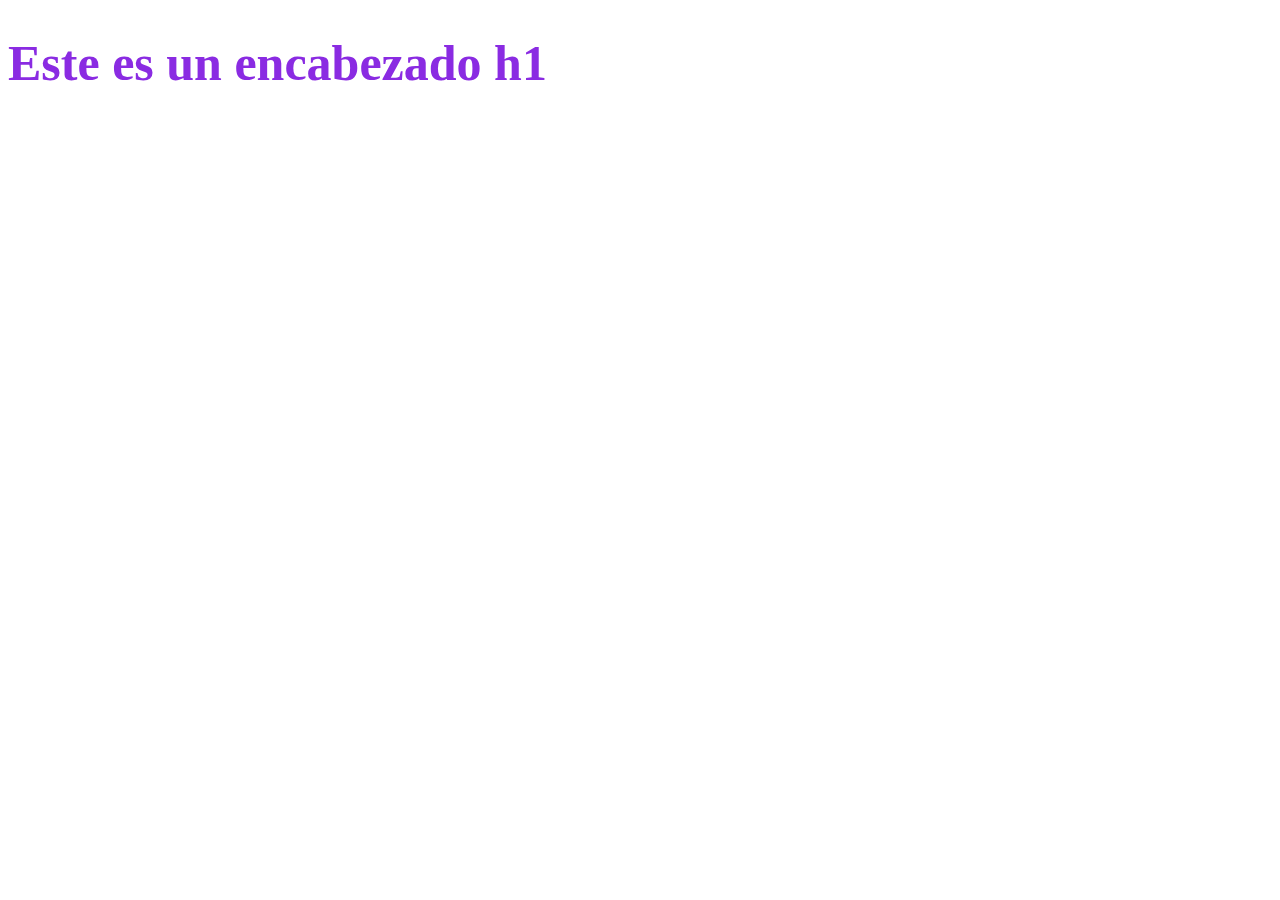
<file: 2 CSS/index.html>
<!DOCTYPE html>
<html lang="en">
<head>
    <meta charset="UTF-8">
    <meta http-equiv="X-UA-Compatible" content="IE=edge">
    <meta name="viewport" content="width=device-width, initial-scale=1.0">
    <title>Document</title>
    <!-- <style>
        h1{
            color: blueviolet;
            font-size: 50px;
        }
    </style> -->
    <link rel="stylesheet" href="estilos.css">
</head>
<body>
    <!-- <h1 style="color:blueviolet; font-size: 150px;">Este es un encanbezado h1</h1> -->
    <h1>Este es un encabezado h1</h1>
</body>
</html>
</file>
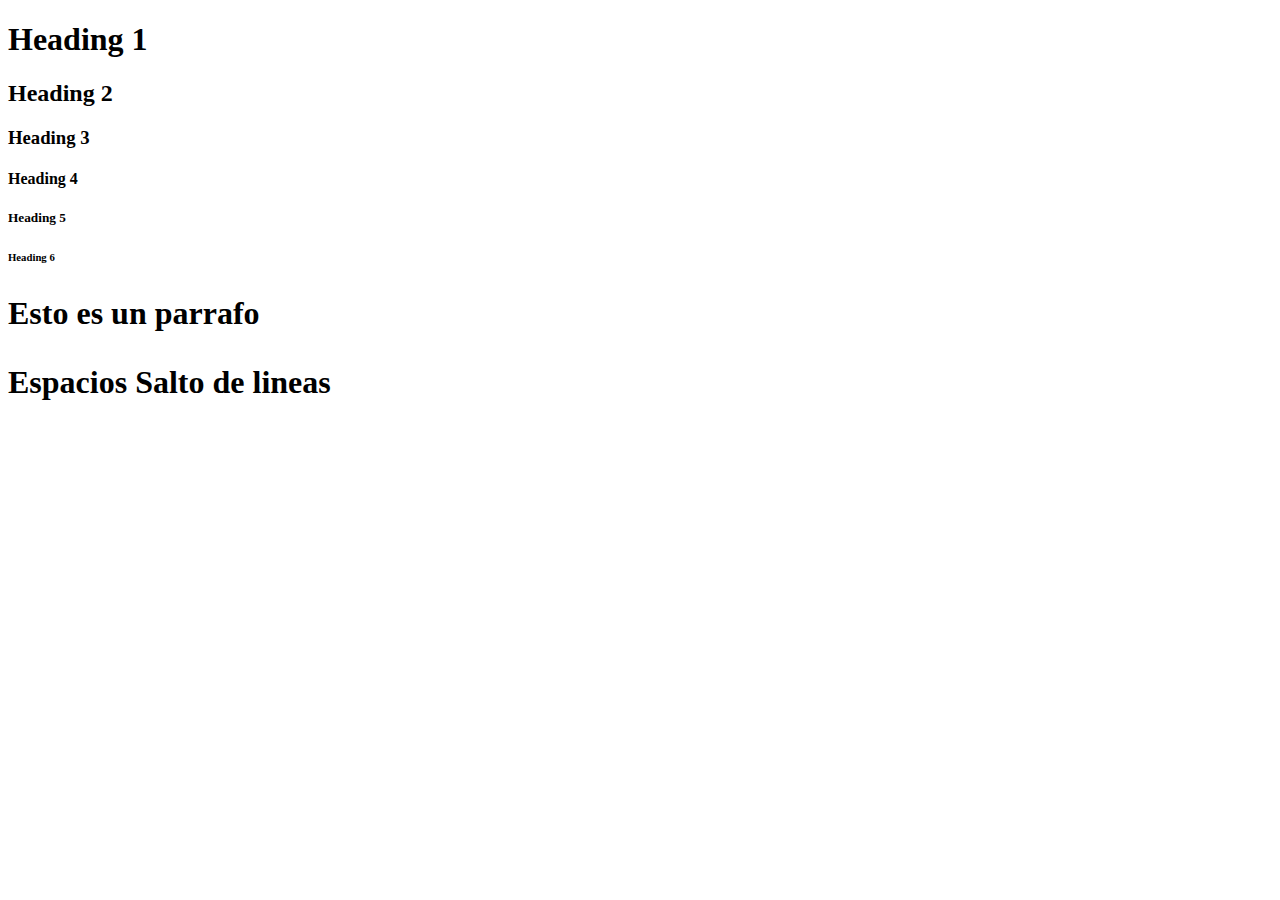
<file: 1 HTML/1-1-Encabezados.html>
<!DOCTYPE html>
<html lang="en">
<head>
    <meta charset="UTF-8">
    <meta http-equiv="X-UA-Compatible" content="IE=edge">
    <meta name="viewport" content="width=device-width, initial-scale=1.0">
    <title>Document</title>
</head>
<body>
    
<h1>Heading 1</h1>
<h2>Heading 2</h2>
<h3>Heading 3</h3>
<h4>Heading 4</h4>
<h5>Heading 5</h5>
<h6>Heading 6</h6>

<h1>
    <p>Esto es un parrafo</p>
    Espacios
    Salto de lineas

</h1>
</body>
</html>
</file>
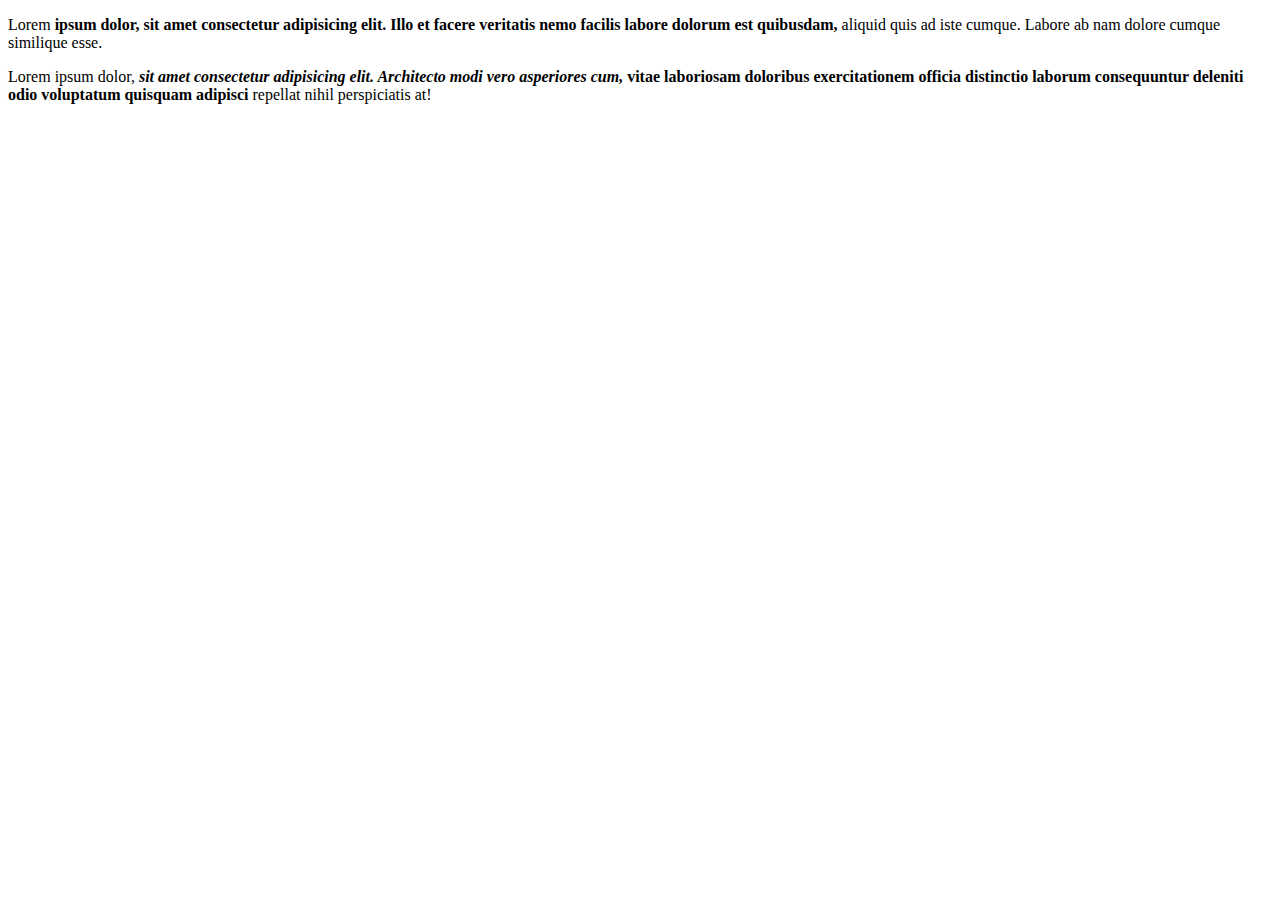
<file: 1 HTML/1-2-Parrafos.html>
<!DOCTYPE html>
<html lang="en">
<head>
    <meta charset="UTF-8">
    <meta http-equiv="X-UA-Compatible" content="IE=edge">
    <meta name="viewport" content="width=device-width, initial-scale=1.0">
    <title>Document</title>
</head>
<body>
    
    <p>Lorem <b>
        ipsum dolor, sit amet consectetur adipisicing elit. Illo et facere veritatis nemo facilis labore dolorum est quibusdam, </b>aliquid quis ad iste cumque. Labore ab nam dolore cumque similique esse.</p>

    <p>Lorem ipsum dolor,
        <b>
            <i>
                sit amet consectetur adipisicing elit. Architecto modi vero asperiores cum,
            </i>
            vitae laboriosam doloribus exercitationem officia distinctio laborum consequuntur deleniti odio voluptatum quisquam adipisci
        </b>
            repellat nihil perspiciatis at!
    </p>

</body>

</html>
</file>
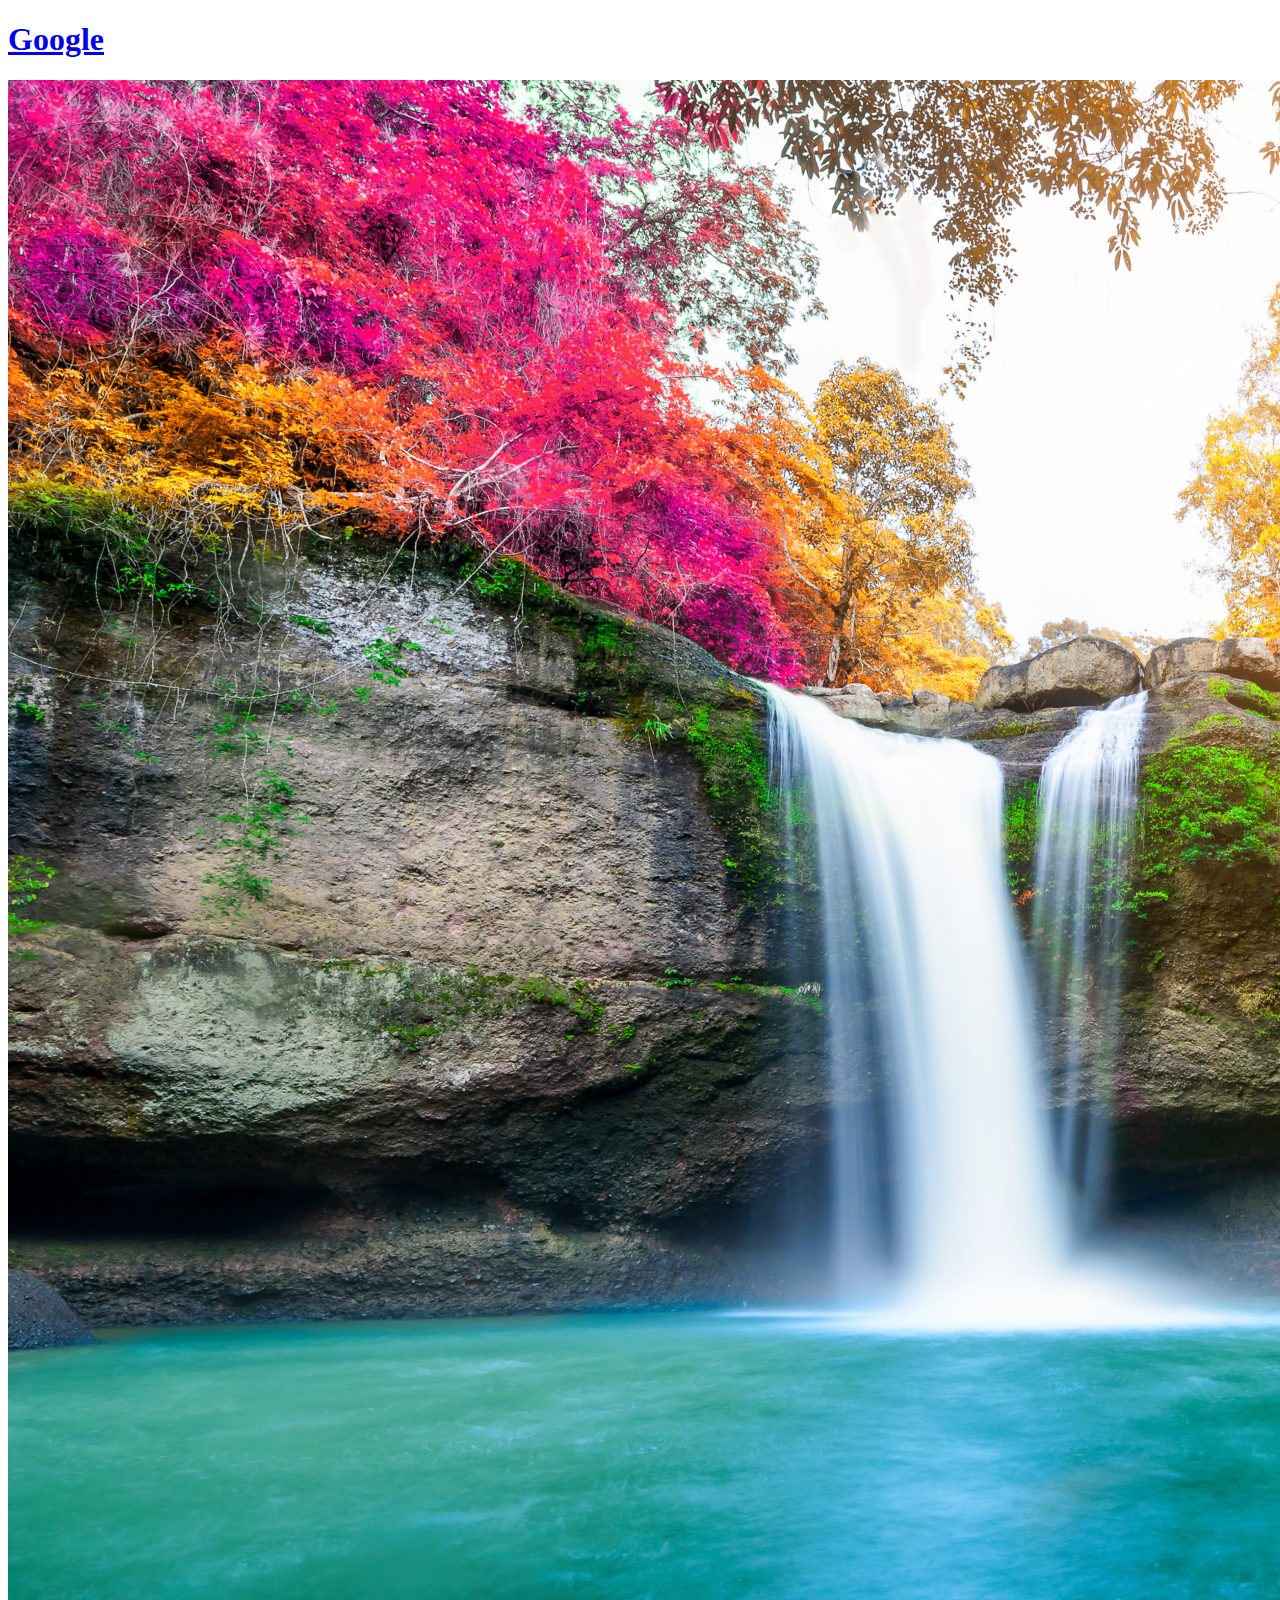
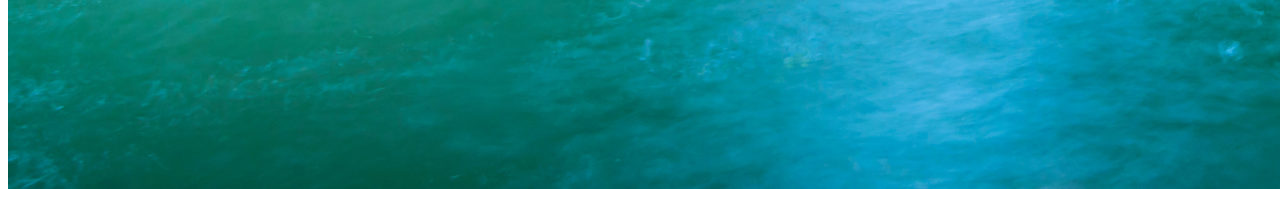
<file: 1 HTML/1-3-Atributos.html>
<!DOCTYPE html>
<html lang="en">
<head>
    <meta charset="UTF-8">
    <meta http-equiv="X-UA-Compatible" content="IE=edge">
    <meta name="viewport" content="width=device-width, initial-scale=1.0">
    <title>Document</title>
</head>
<body>
    <h1><a href="https://www.google.cl">
        Google
    </a></h1>

    <img src="imagen.jpg" alt="Imagen de ejemplo">
</body>
</html>
</file>
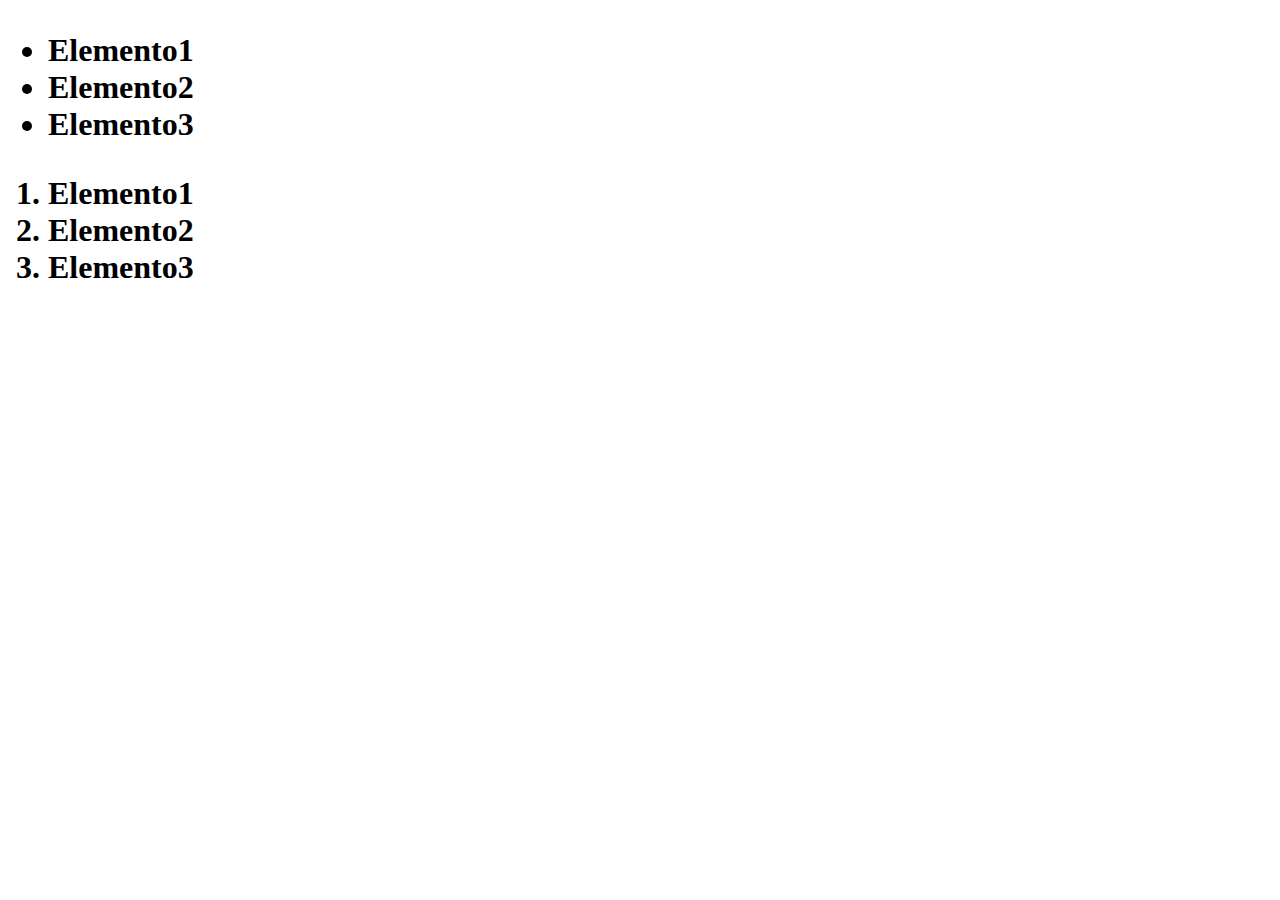
<file: 1 HTML/1-4-Listas.html>
<!DOCTYPE html>
<html lang="en">
<head>
    <meta charset="UTF-8">
    <meta http-equiv="X-UA-Compatible" content="IE=edge">
    <meta name="viewport" content="width=device-width, initial-scale=1.0">
    <title>Document</title>
</head>
<body>
    <h1>

        <!-- Esta es una lista desordenada -->

        <ul>
            <li>Elemento1</li>
            <li>Elemento2</li>
            <li>Elemento3</li>
        </ul>

        <!-- Esta es una lista ordenada -->

        <ol>
            <li>Elemento1</li>
            <li>Elemento2</li>
            <li>Elemento3</li>
        </ol>

        <!-- comentario -->
    </h1>
</body>
</html>
</file>
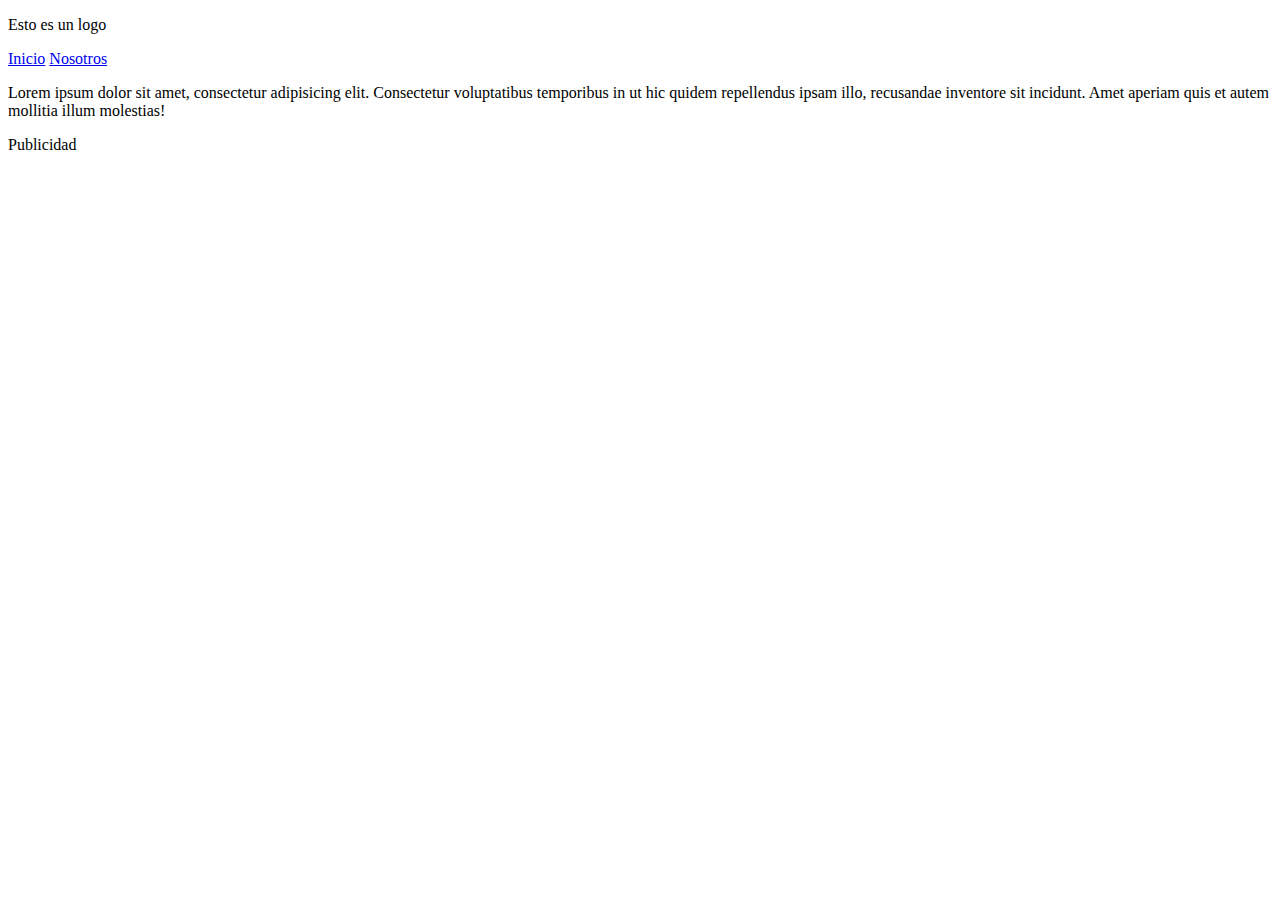
<file: 1 HTML/1-5-Semantica.html>
<!DOCTYPE html>
<html lang="en">
<head>
    <meta charset="UTF-8">
    <meta http-equiv="X-UA-Compatible" content="IE=edge">
    <meta name="viewport" content="width=device-width, initial-scale=1.0">
    <title>Document</title>
</head>
<body>
    <header>
        <p>Esto es un logo</p>
    </header>
    <nav>
        <a href="#">Inicio</a>
        <a href="#">Nosotros</a>
    </nav>
    <section>
        <p>Lorem ipsum dolor sit amet, consectetur adipisicing elit. Consectetur voluptatibus temporibus in ut hic quidem repellendus ipsam illo, recusandae inventore sit incidunt. Amet aperiam quis et autem mollitia illum molestias!</p>
    </section>
    <aside>
        <p>Publicidad</p>
    </aside>
</body>
</html>
</file>
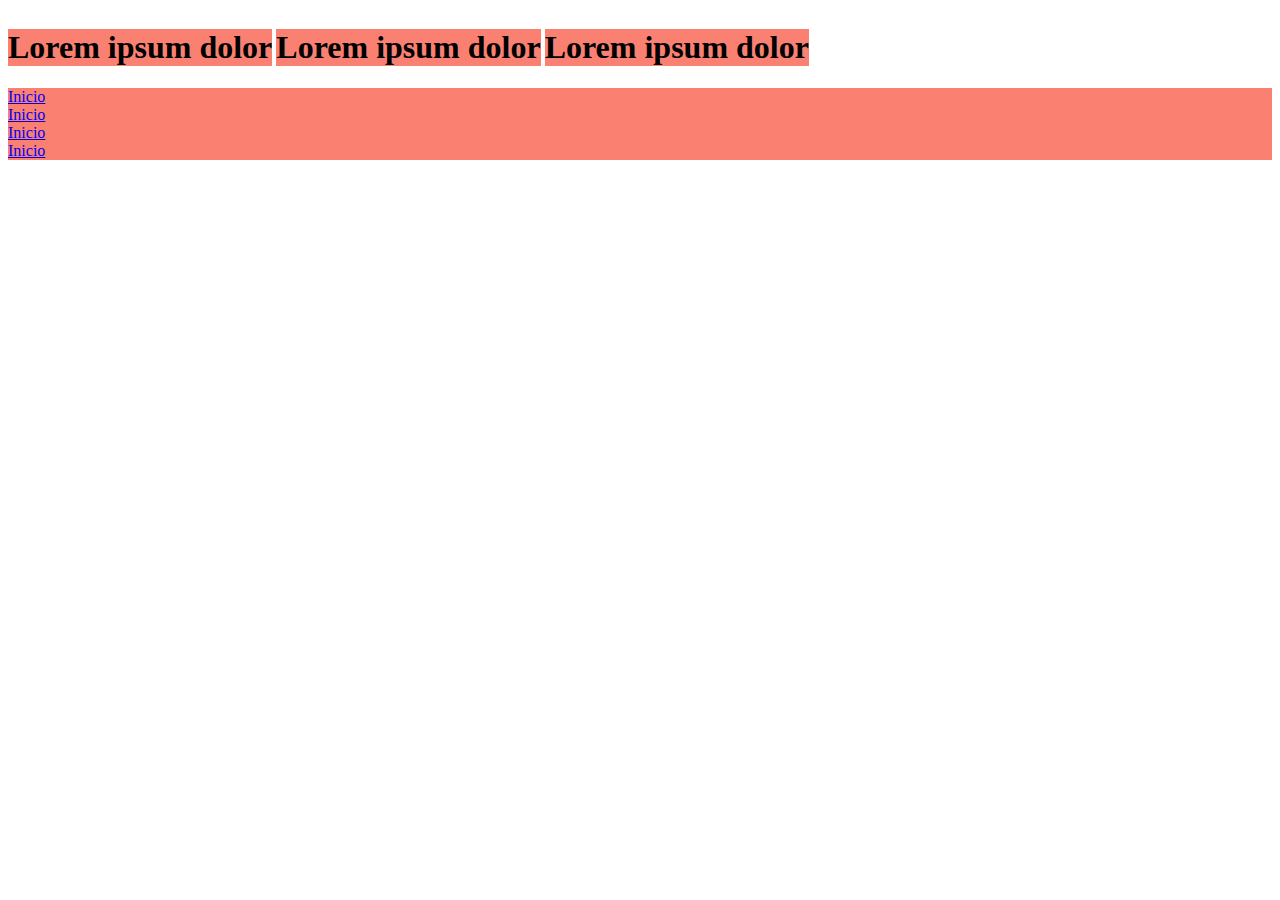
<file: 2 CSS/bloques.html>
<!DOCTYPE html>
<html lang="en">
<head>
    <meta charset="UTF-8">
    <meta http-equiv="X-UA-Compatible" content="IE=edge">
    <meta name="viewport" content="width=device-width, initial-scale=1.0">
    <title>Document</title>
    <link rel="stylesheet" href="bloques.css">
</head>
<body>
    <h1>Lorem ipsum dolor </h1>
    <h1>Lorem ipsum dolor </h1>
    <h1>Lorem ipsum dolor </h1>
    <div>
        <a href="#">Inicio</a>
        <a href="#">Inicio</a>
        <a href="#">Inicio</a>
        <a href="#">Inicio</a>
    </div>
</body>
</html>
</file>
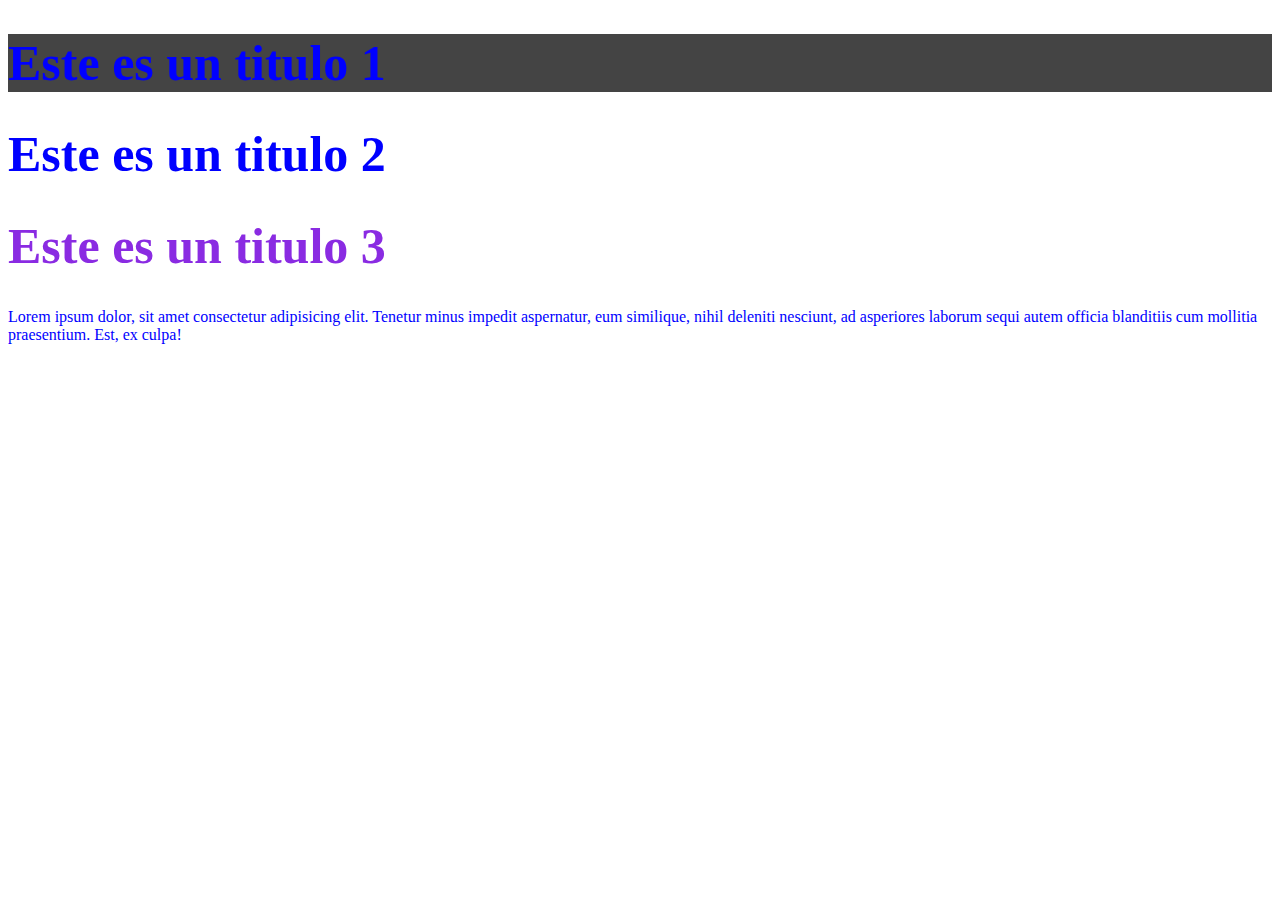
<file: 2 CSS/clases.html>
<!DOCTYPE html>
<html lang="en">
<head>
    <meta charset="UTF-8">
    <meta http-equiv="X-UA-Compatible" content="IE=edge">
    <meta name="viewport" content="width=device-width, initial-scale=1.0">
    <title>Document</title>
    <link rel="stylesheet" href="estilos.css">
</head>
<body>
    <h1 class="azul fondo">Este es un titulo 1</h1>
    <h1 id="unico">Este es un titulo 2</h1>
    <h1>Este es un titulo 3</h1>
    <p class="azul">Lorem ipsum dolor, sit amet consectetur adipisicing elit. Tenetur minus impedit aspernatur, eum similique, nihil deleniti nesciunt, ad asperiores laborum sequi autem officia blanditiis cum mollitia praesentium. Est, ex culpa!</p>
</body>
</html>
</file>
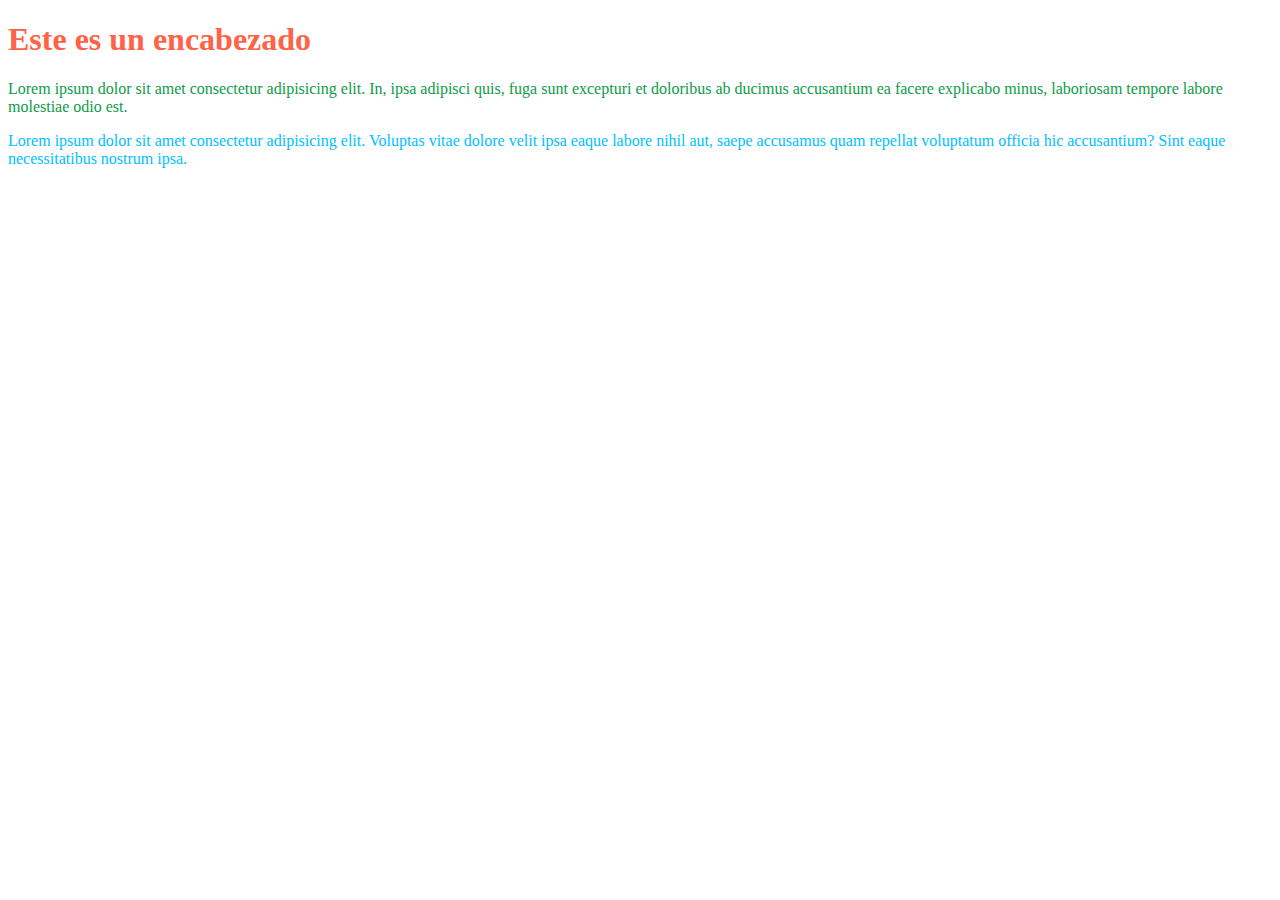
<file: 2 CSS/colores.html>
<!DOCTYPE html>
<html lang="en">
<head>
    <meta charset="UTF-8">
    <meta http-equiv="X-UA-Compatible" content="IE=edge">
    <meta name="viewport" content="width=device-width, initial-scale=1.0">
    <title>Document</title>
    <link rel="stylesheet" href="colores.css">
</head>
<body>
    <h1 class="color">Este es un encabezado</h1>
    <p class="verde">Lorem ipsum dolor sit amet consectetur adipisicing elit. In,
        ipsa adipisci quis, fuga sunt excepturi et doloribus ab ducimus accusantium 
        ea facere explicabo minus, laboriosam tempore labore molestiae odio est.</p>
    <p class="celeste">Lorem ipsum dolor sit amet consectetur adipisicing elit. Voluptas vitae dolore velit ipsa eaque labore nihil aut, saepe accusamus quam repellat voluptatum officia hic accusantium? Sint eaque necessitatibus nostrum ipsa.</p>
</body>
</html>
</file>
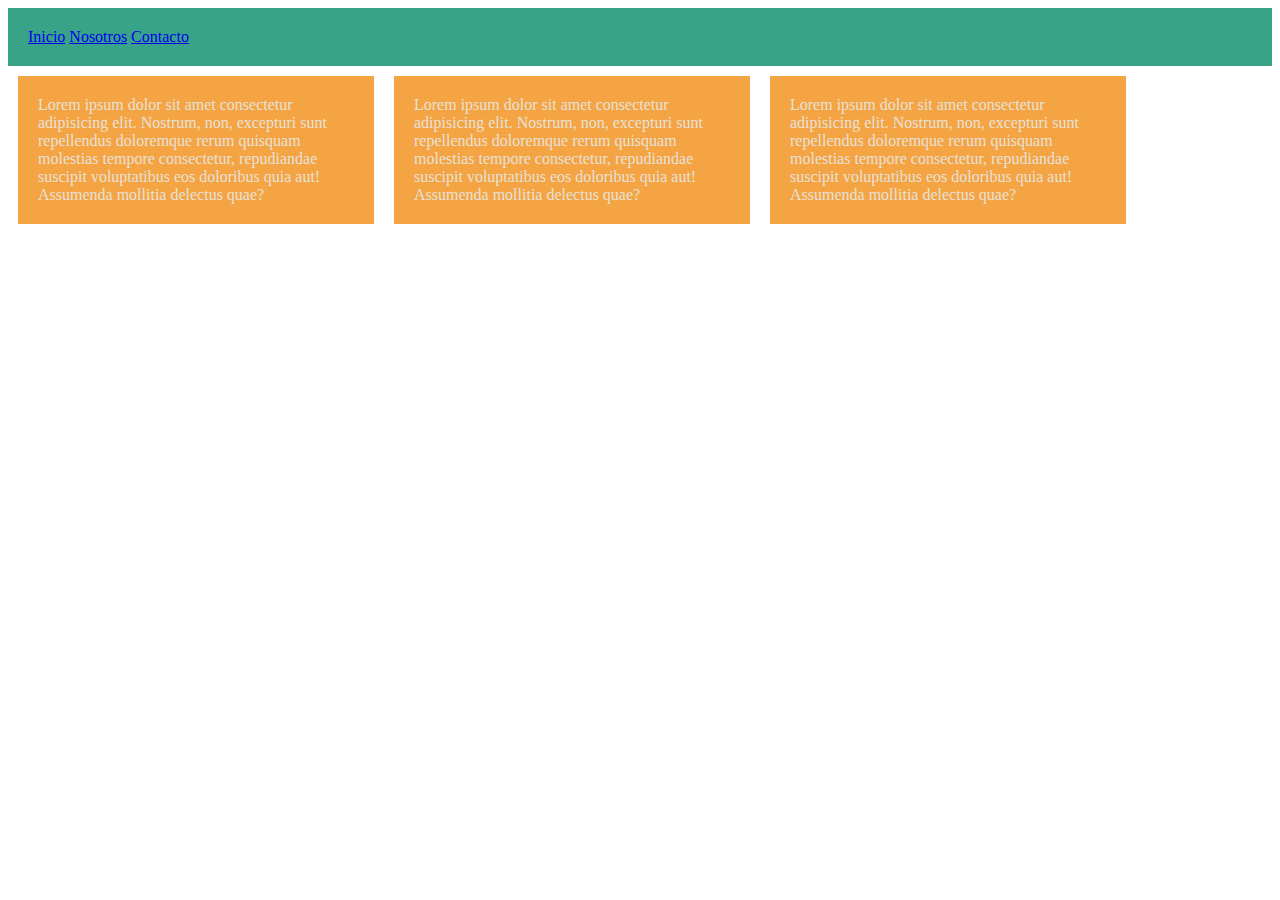
<file: 2 CSS/columnas.html>
<!DOCTYPE html>
<html lang="en">
<head>
    <meta charset="UTF-8">
    <meta http-equiv="X-UA-Compatible" content="IE=edge">
    <meta name="viewport" content="width=device-width, initial-scale=1.0">
    <title>Document</title>
    <link rel="stylesheet" href="columnas.css">
</head>
<body>
    <nav>
        <a href="#">Inicio</a>
        <a href="#">Nosotros</a>
        <a href="#">Contacto</a>
    </nav>
    <section class="padre">
        <p class="columna">Lorem ipsum dolor sit amet consectetur adipisicing elit. 
        Nostrum, non, excepturi sunt repellendus doloremque rerum quisquam 
        molestias tempore consectetur, repudiandae suscipit voluptatibus eos 
        doloribus quia aut! Assumenda mollitia delectus quae?</p>

        <p class="columna">Lorem ipsum dolor sit amet consectetur adipisicing elit. 
        Nostrum, non, excepturi sunt repellendus doloremque rerum quisquam 
        molestias tempore consectetur, repudiandae suscipit voluptatibus eos 
        doloribus quia aut! Assumenda mollitia delectus quae?</p>
        
        <p class="columna">Lorem ipsum dolor sit amet consectetur adipisicing elit. 
        Nostrum, non, excepturi sunt repellendus doloremque rerum quisquam 
        molestias tempore consectetur, repudiandae suscipit voluptatibus eos 
        doloribus quia aut! Assumenda mollitia delectus quae?</p>
    </section>
</body>
</html>
</file>
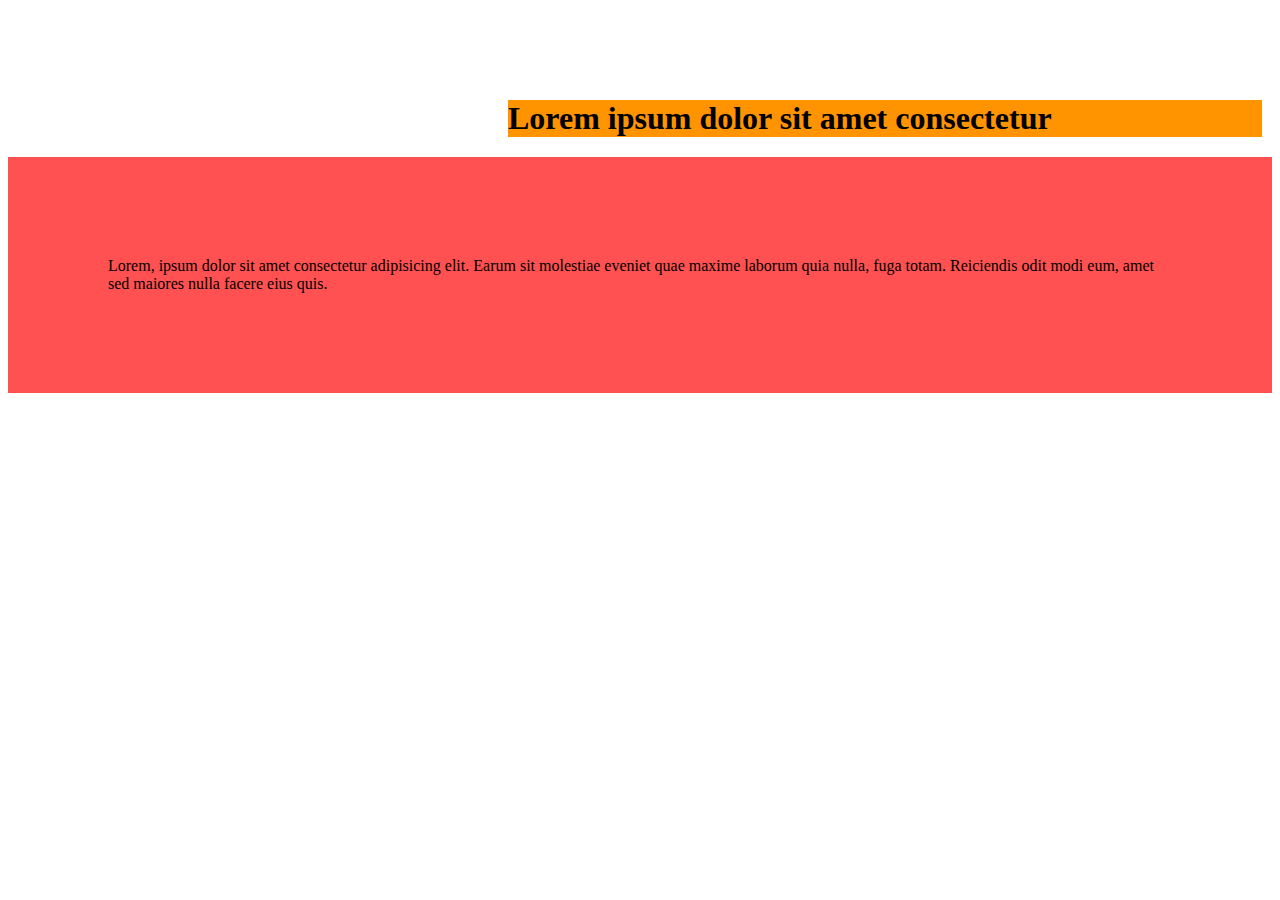
<file: 2 CSS/margenes-padding.html>
<!DOCTYPE html>
<html lang="en">
<head>
    <meta charset="UTF-8">
    <meta http-equiv="X-UA-Compatible" content="IE=edge">
    <meta name="viewport" content="width=device-width, initial-scale=1.0">
    <title>Document</title>
    <link rel="stylesheet" href="margenes-padding.css">
</head>
<body>
    <h1>Lorem ipsum dolor sit amet consectetur</h1>
    <p>Lorem, ipsum dolor sit amet consectetur adipisicing elit. Earum sit molestiae eveniet 
        quae maxime laborum quia nulla, fuga totam. Reiciendis odit modi eum, amet sed maiores 
        nulla facere eius quis.
    </p>
</body>
</html>
</file>
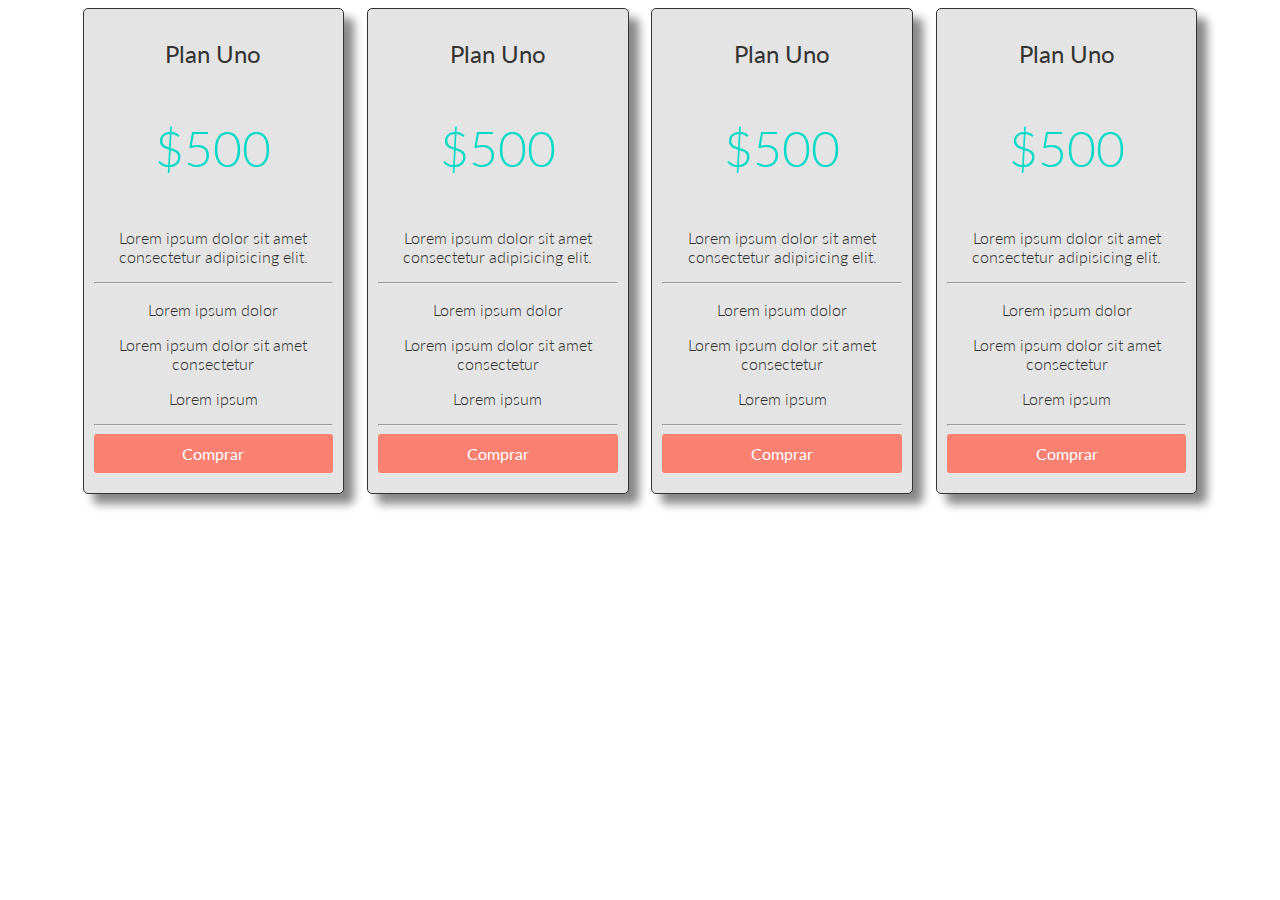
<file: 3 NAVBAR/tabla-precios.html>
<!DOCTYPE html>
<html lang="en">
<head>
    <meta charset="UTF-8">
    <meta http-equiv="X-UA-Compatible" content="IE=edge">
    <meta name="viewport" content="width=device-width, initial-scale=1.0">
    <link rel="preconnect" href="https://fonts.googleapis.com">
    <link rel="preconnect" href="https://fonts.gstatic.com" crossorigin>
    <link href="https://fonts.googleapis.com/css2?family=Lato:wght@300;400;700&display=swap" rel="stylesheet">
    <link rel="stylesheet" href="tabla-precios.css">
    <title>Document</title>
</head>
<body>
    <section class="container flex text-center">
        <div class="columna">
            <h2>Plan Uno</h2>
            <p class="precio">$500</p>
            <p>Lorem ipsum dolor sit amet consectetur adipisicing elit.</p>
            <hr>
            <p>Lorem ipsum dolor</p>
            <p>Lorem ipsum dolor sit amet consectetur</p>
            <p>Lorem ipsum</p>
            <hr>
            <a href="#" class="btn-precio">Comprar</a>
        </div>
        <div class="columna">
            <h2>Plan Uno</h2>
            <p class="precio">$500</p>
            <p>Lorem ipsum dolor sit amet consectetur adipisicing elit.</p>
            <hr>
            <p>Lorem ipsum dolor</p>
            <p>Lorem ipsum dolor sit amet consectetur</p>
            <p>Lorem ipsum</p>
            <hr>
            <a href="#" class="btn-precio">Comprar</a>
        </div>
        <div class="columna">
            <h2>Plan Uno</h2>
            <p class="precio">$500</p>
            <p>Lorem ipsum dolor sit amet consectetur adipisicing elit.</p>
            <hr>
            <p>Lorem ipsum dolor</p>
            <p>Lorem ipsum dolor sit amet consectetur</p>
            <p>Lorem ipsum</p>
            <hr>
            <a href="#" class="btn-precio">Comprar</a>
        </div>
        <div class="columna">
            <h2>Plan Uno</h2>
            <p class="precio">$500</p>
            <p>Lorem ipsum dolor sit amet consectetur adipisicing elit.</p>
            <hr>
            <p>Lorem ipsum dolor</p>
            <p>Lorem ipsum dolor sit amet consectetur</p>
            <p>Lorem ipsum</p>
            <hr>
            <a href="#" class="btn-precio">Comprar</a>
        </div>
    </section>
    
</body>
</html>
</file>
<file: 2 CSS/estilos.css>
h1 {
  color: blueviolet;
  font-size: 50px;
}
#unico {
  color: blue;
  font-size: 50px;
}
.azul {
  color: blue;
}

.fondo {
  background: #444;
}
</file>
<file: 2 CSS/bloques.css>
h1 {
  background: salmon;
  display: inline-block;
}

a {
  background: salmon;
  display: block;
}
</file>
<file: 2 CSS/colores.css>
.color {
  color: tomato;
}

.verde {
  color: rgb(14, 155, 71);
}

.celeste {
  color: #00bfff;
}
</file>
<file: 2 CSS/columnas.css>
nav {
  background: #39a388;
  padding: 20px;
}
.columna {
  background: #f4a442;
  color: #e8e1d9;
  padding: 20px;
  width: 25%;
  margin: 10px;
}

.padre {
  display: flex;
}
</file>
<file: 2 CSS/margenes-padding.css>
h1 {
  background: #ff9300;
  /* margin-left: 100px;
  margin-bottom: 200px; */

  /* margin: 200px; */

  /* margin: 200px 100px; */

  margin: 100px 10px 20px 500px;
}
p {
  background: #ff5151;
  padding: 100px;
}
</file>
<file: 3 NAVBAR/tabla-precios.css>
body {
  font-family: "Lato", sans-serif;
}

h2 {
  font-weight: 400;
}

p {
  font-weight: 300;
}

.container {
  margin: 0 auto;
  width: 90%;
}

.flex {
  display: flex;
  flex-wrap: wrap;
}

.text-center {
  text-align: center;
}

.columna {
  background-color: rgb(228, 228, 228);
  color: #333;
  border: 1px solid #333;
  margin: 0 auto;
  padding: 10px;
  border-radius: 5px;
  box-shadow: 10px 10px 10px #888;
  width: 23%;
  box-sizing: border-box;
}

.precio {
  font-size: 50px;
  color: #00dac7;
}

.btn-precio {
  background: salmon;
  display: block;
  padding: 10px;
  color: #fff;
  text-decoration: none;
  border-radius: 3px;
  margin-bottom: 10px;
}

.btn-precio:hover {
  background: rgb(257, 87, 45);
}

@media (max-width: 1070px) {
  .columna {
    width: 45%;
    margin-bottom: 20px;
  }
}

@media (max-width: 600px) {
  .columna {
    width: 100%;
    margin-bottom: 20px;
  }
}
</file>
